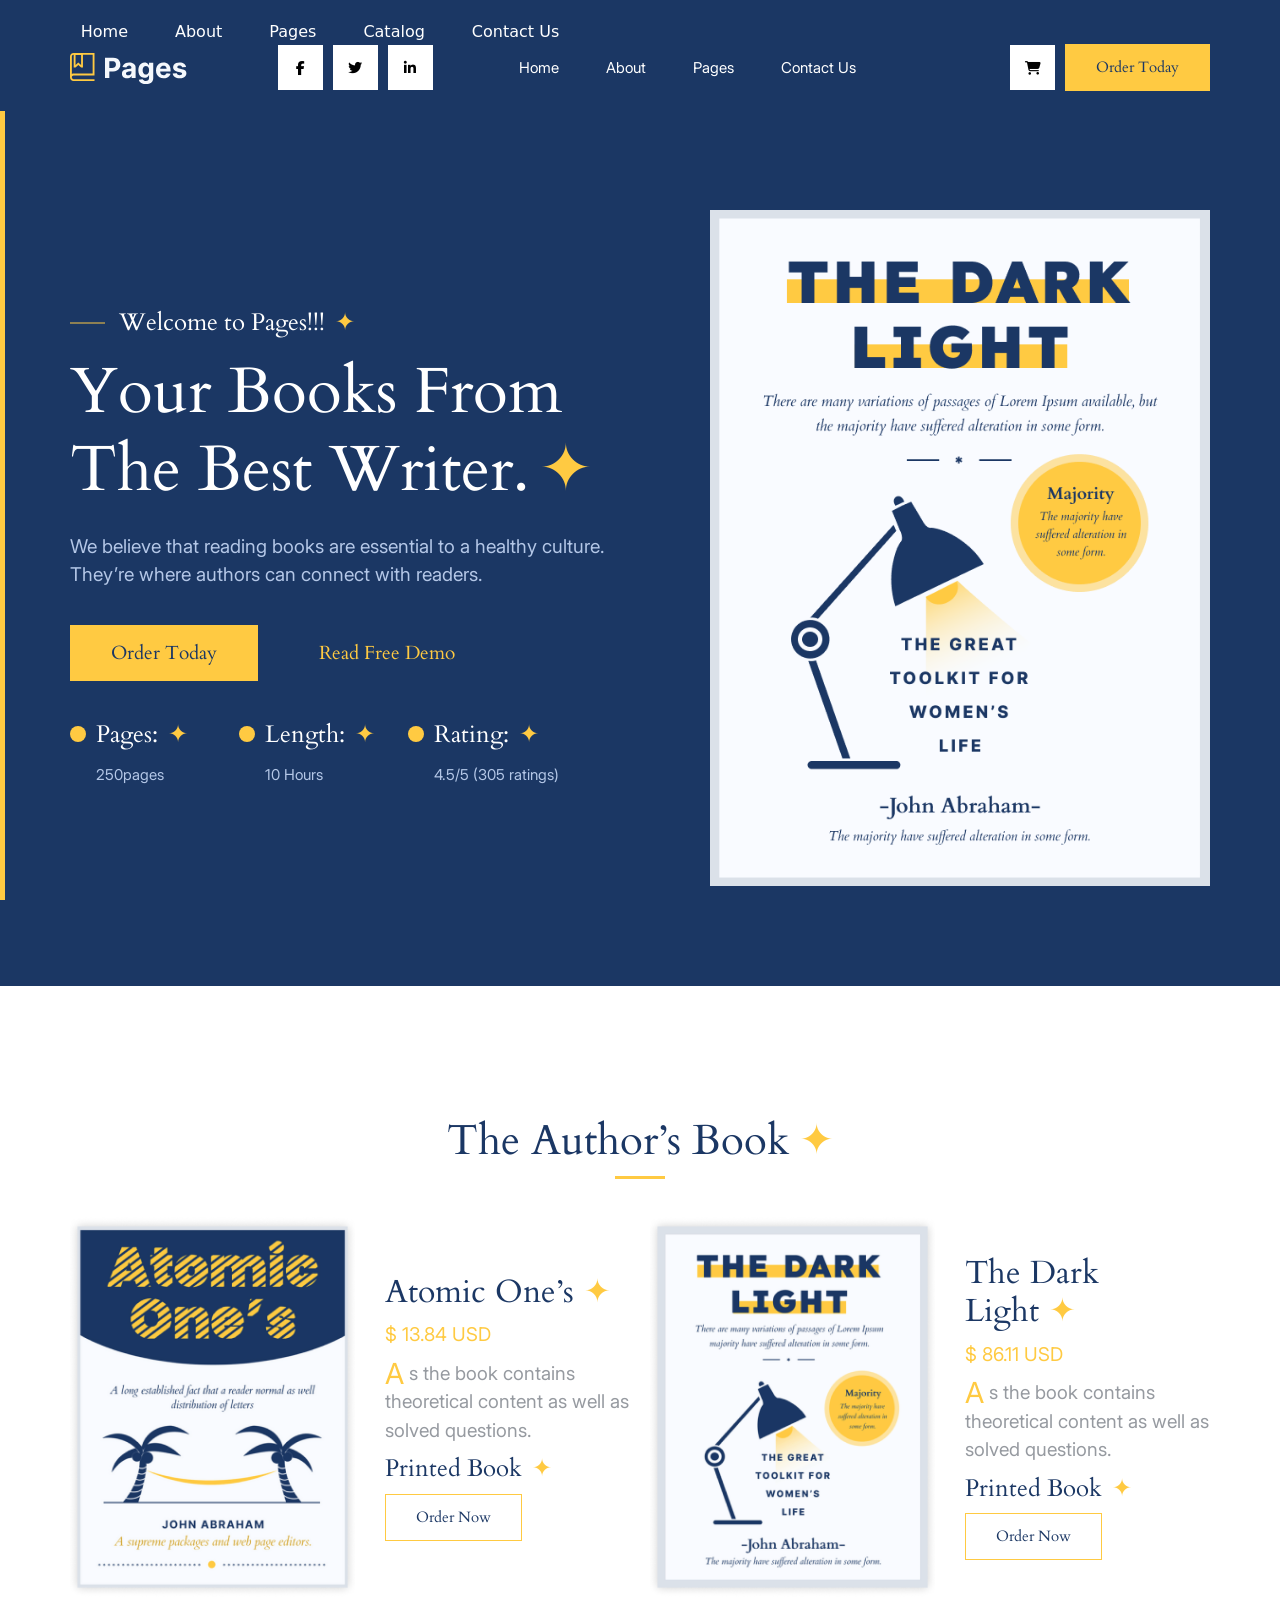
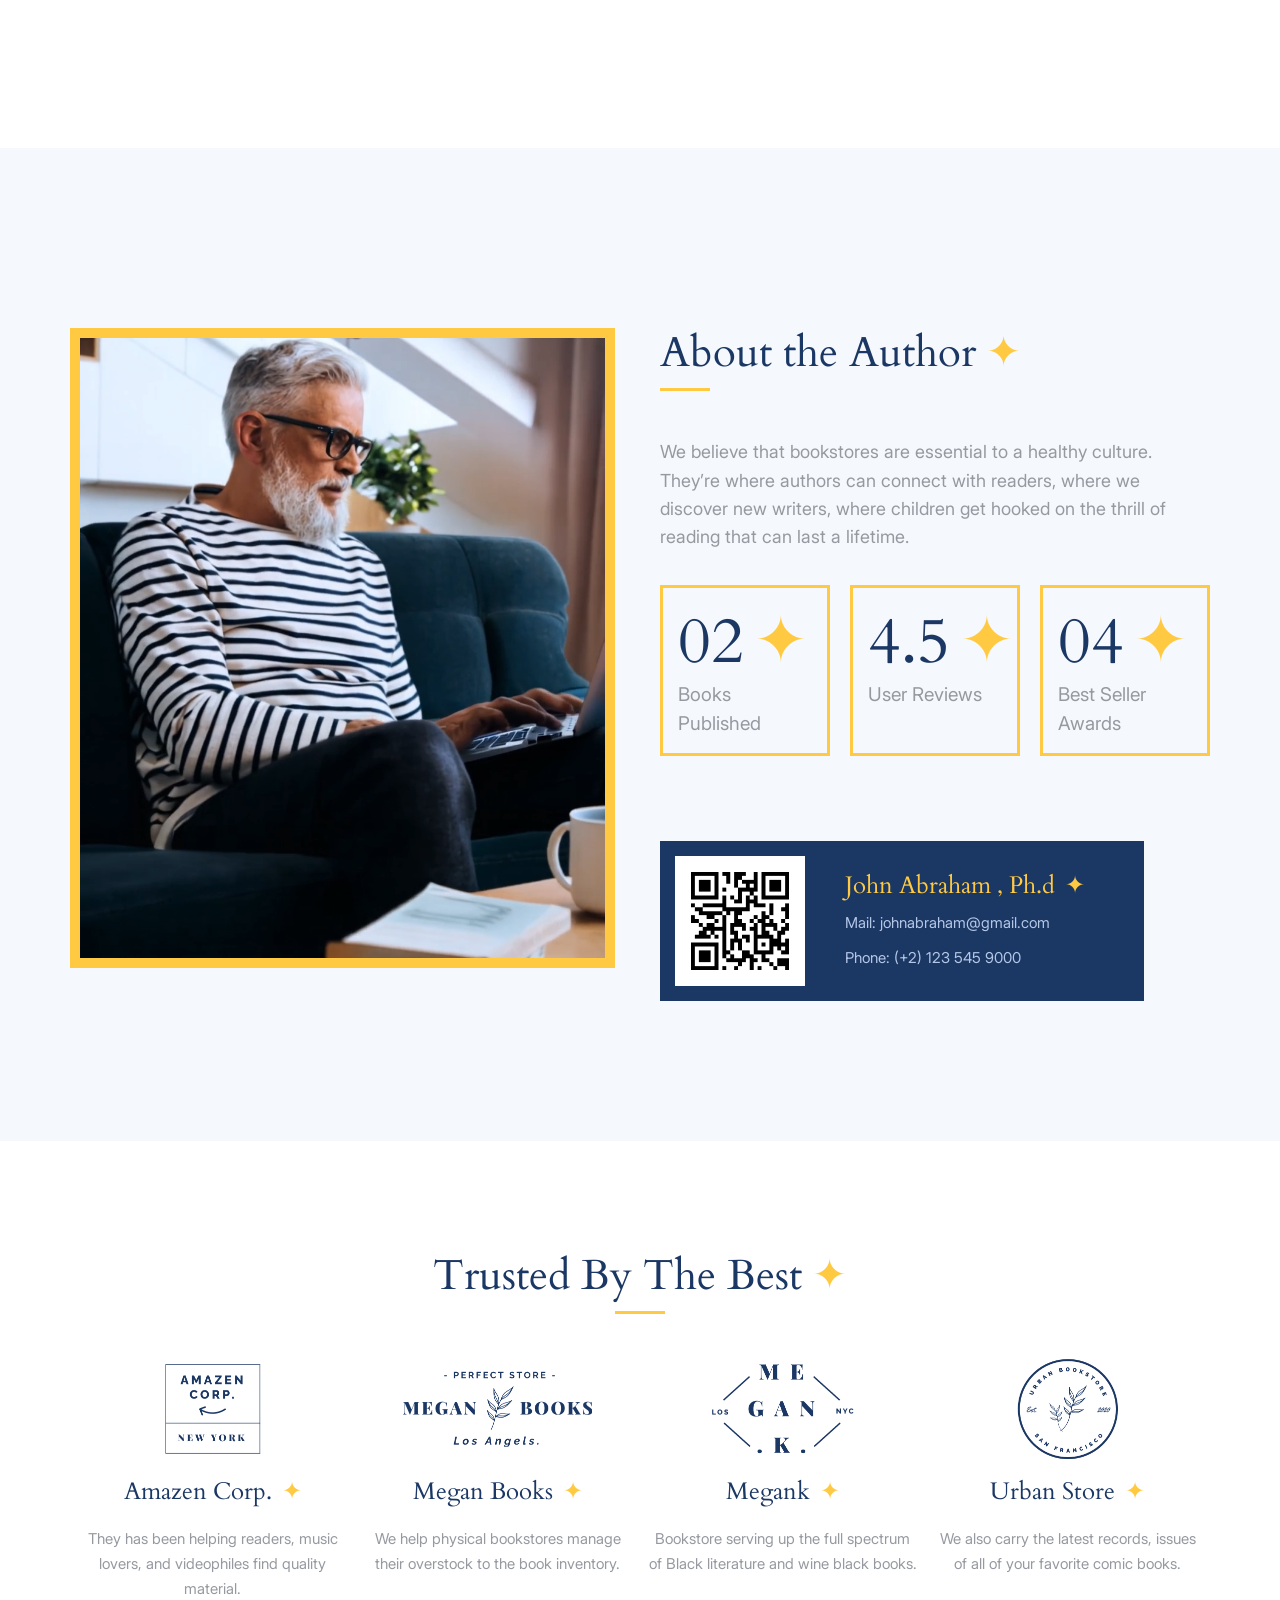
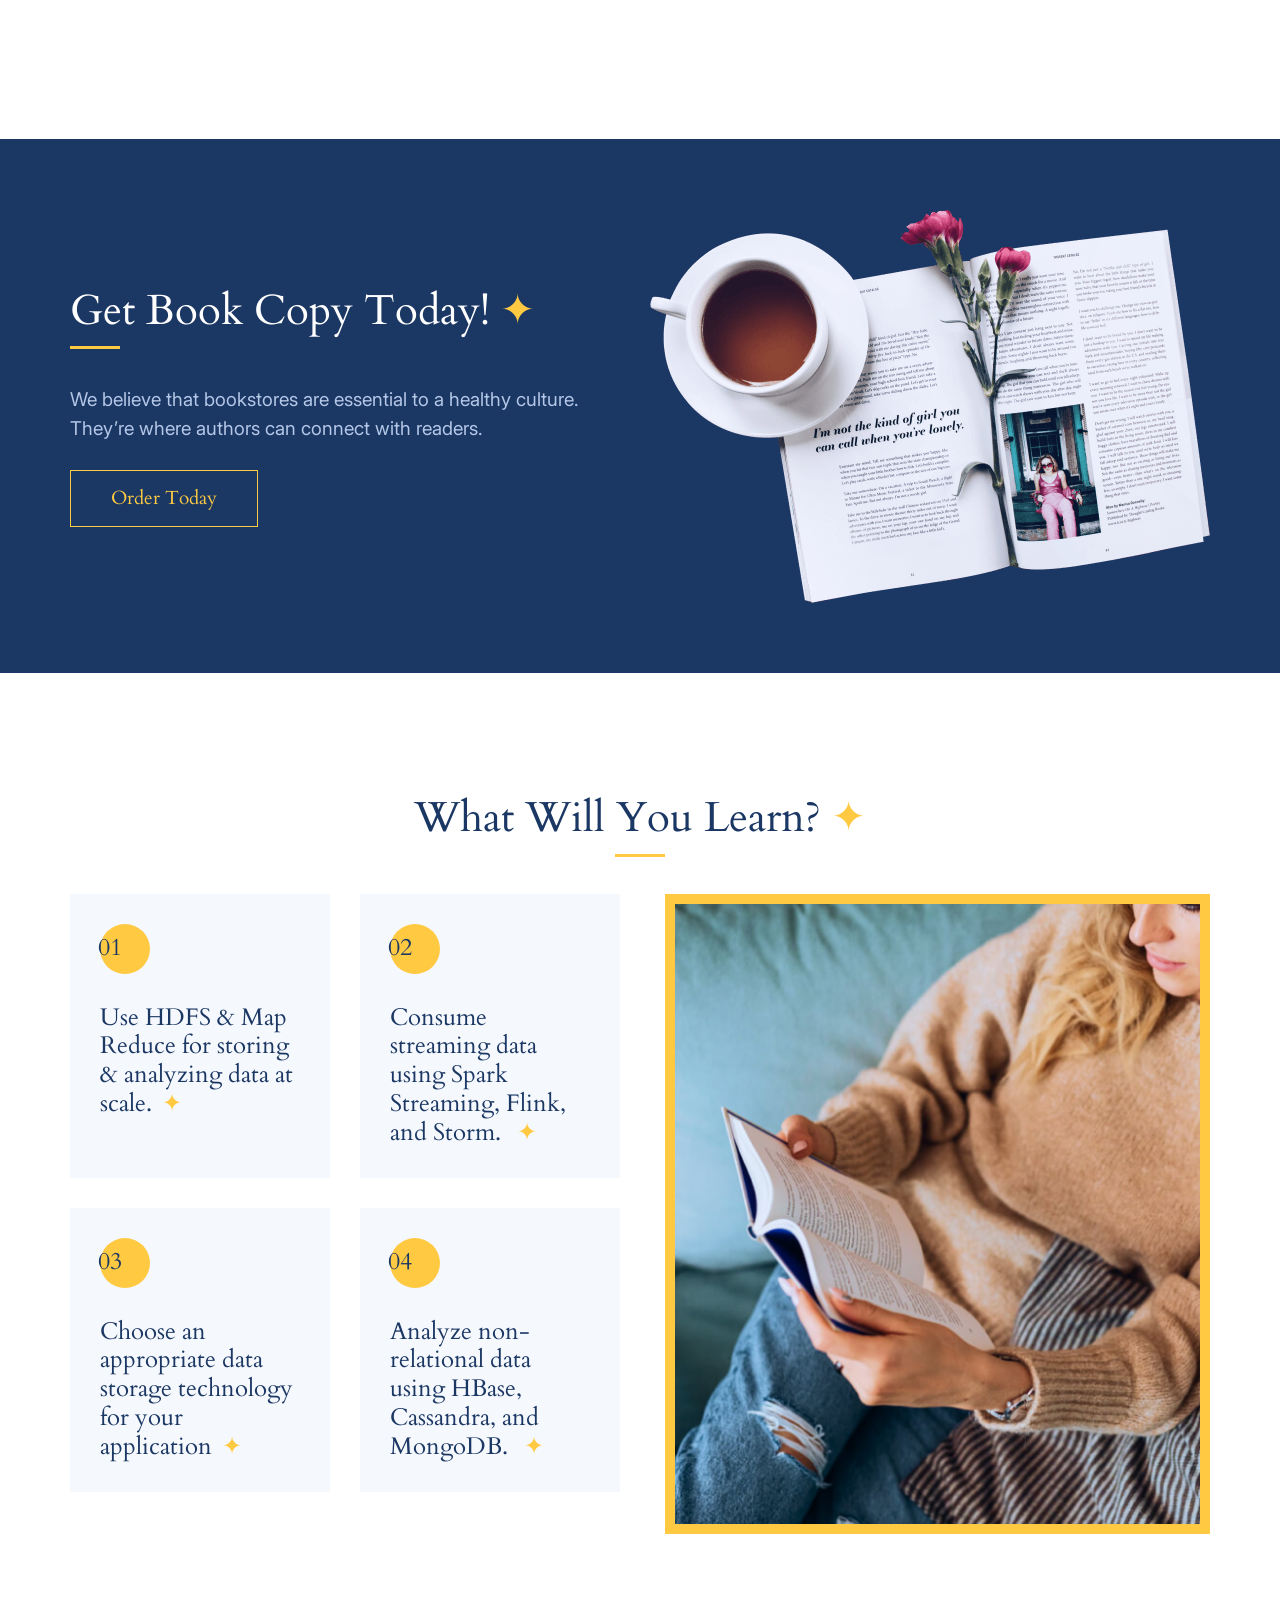
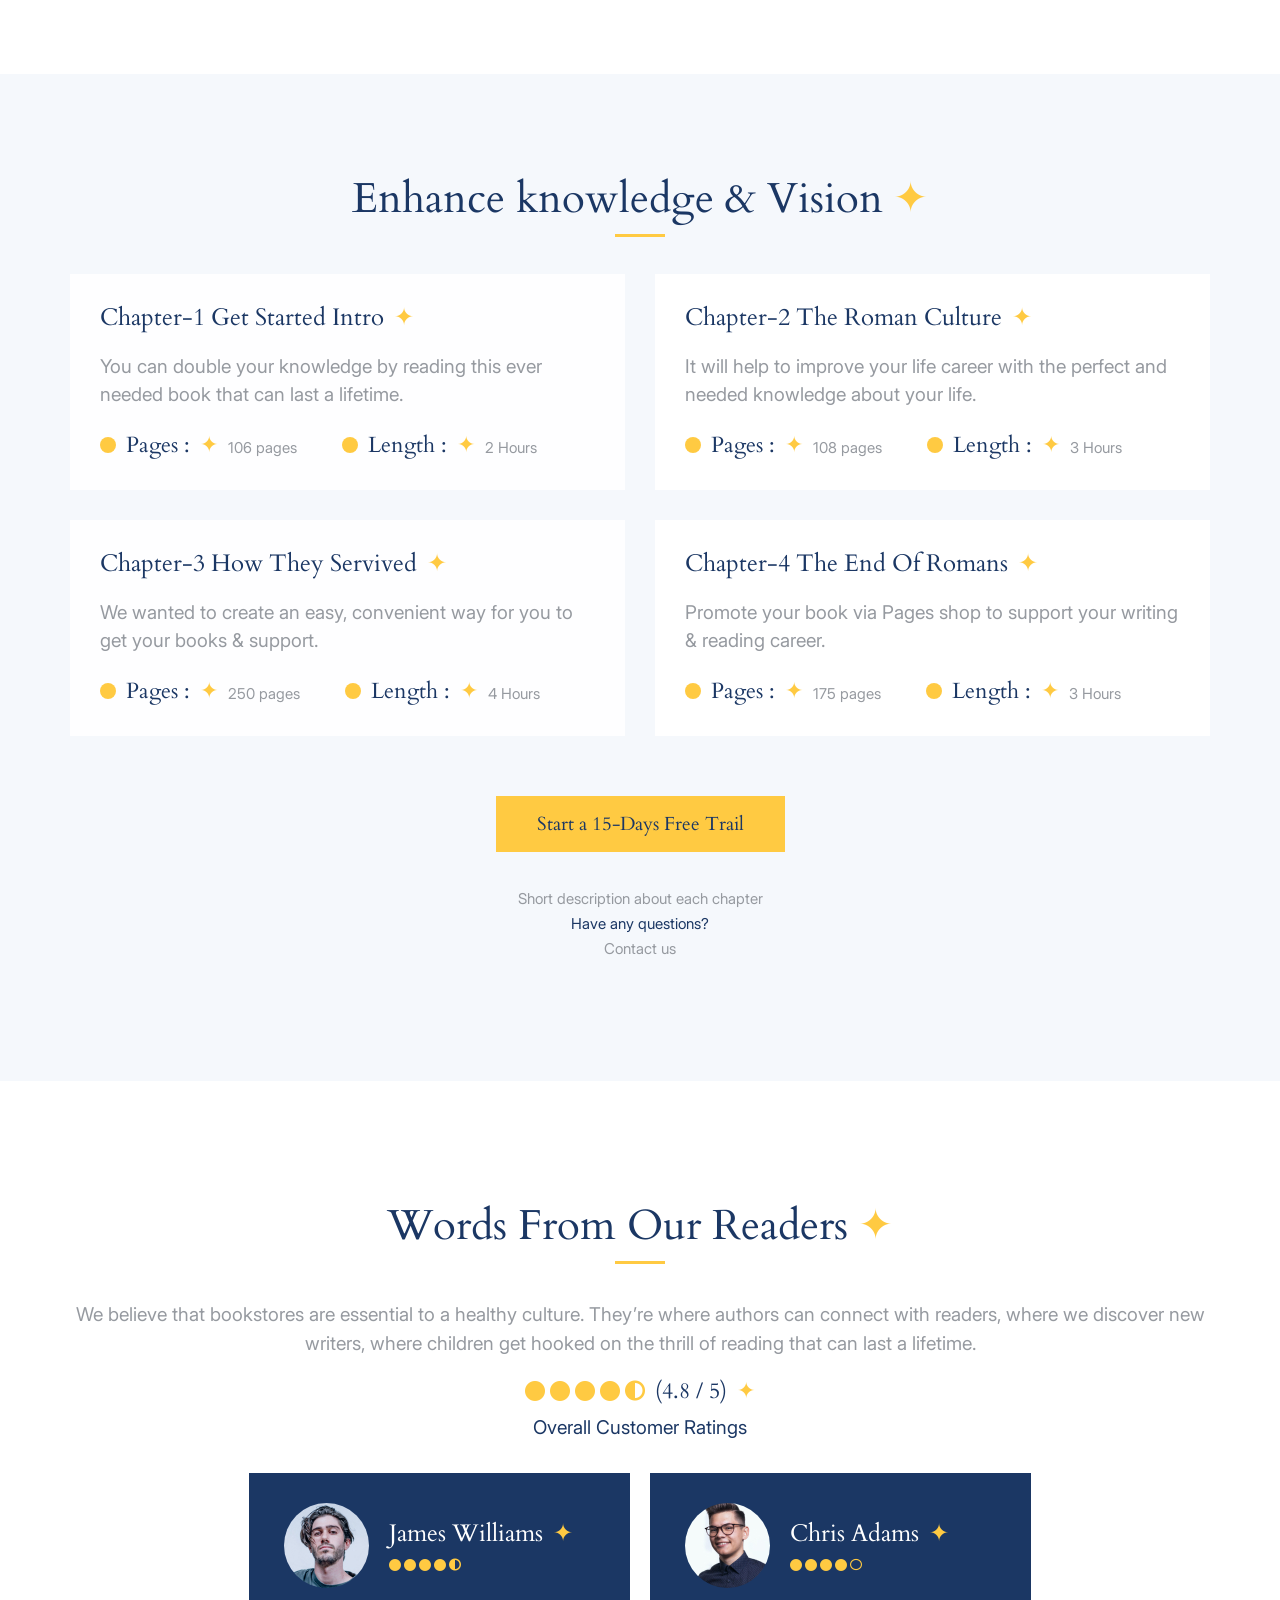
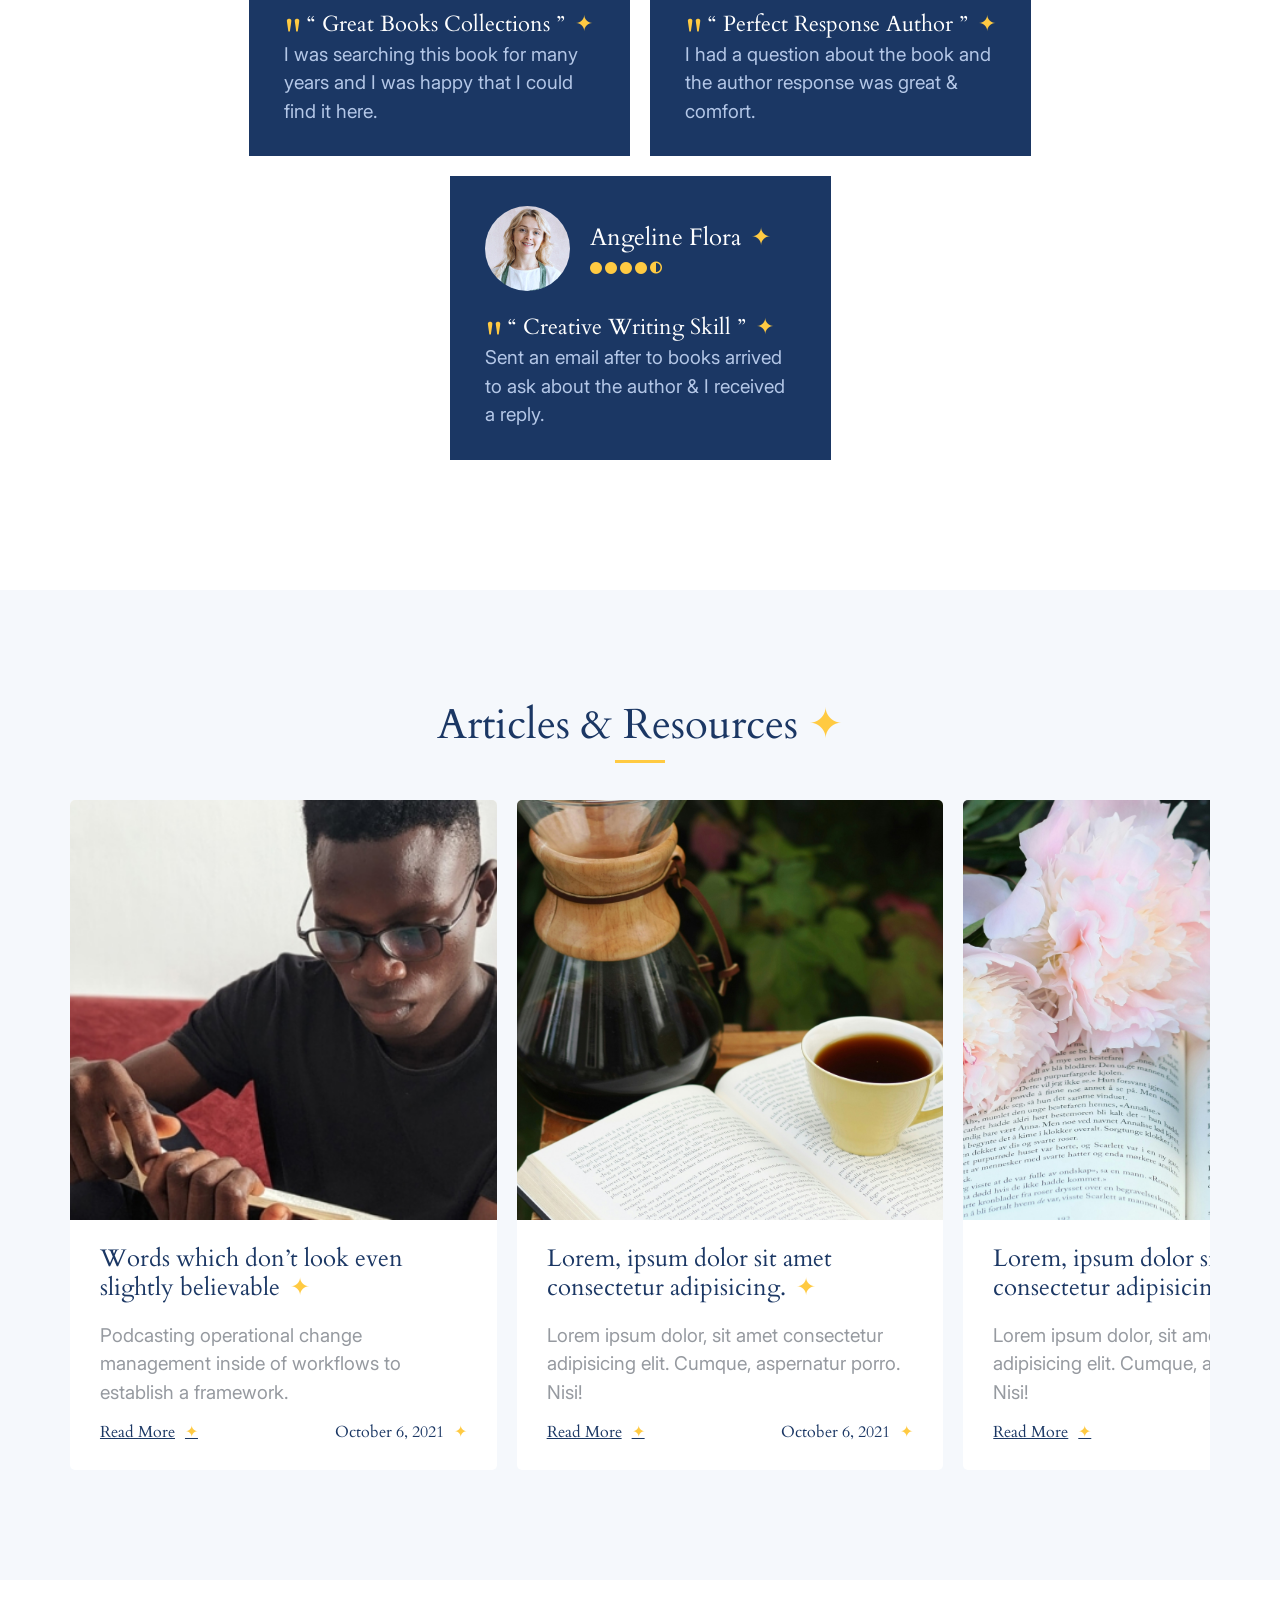
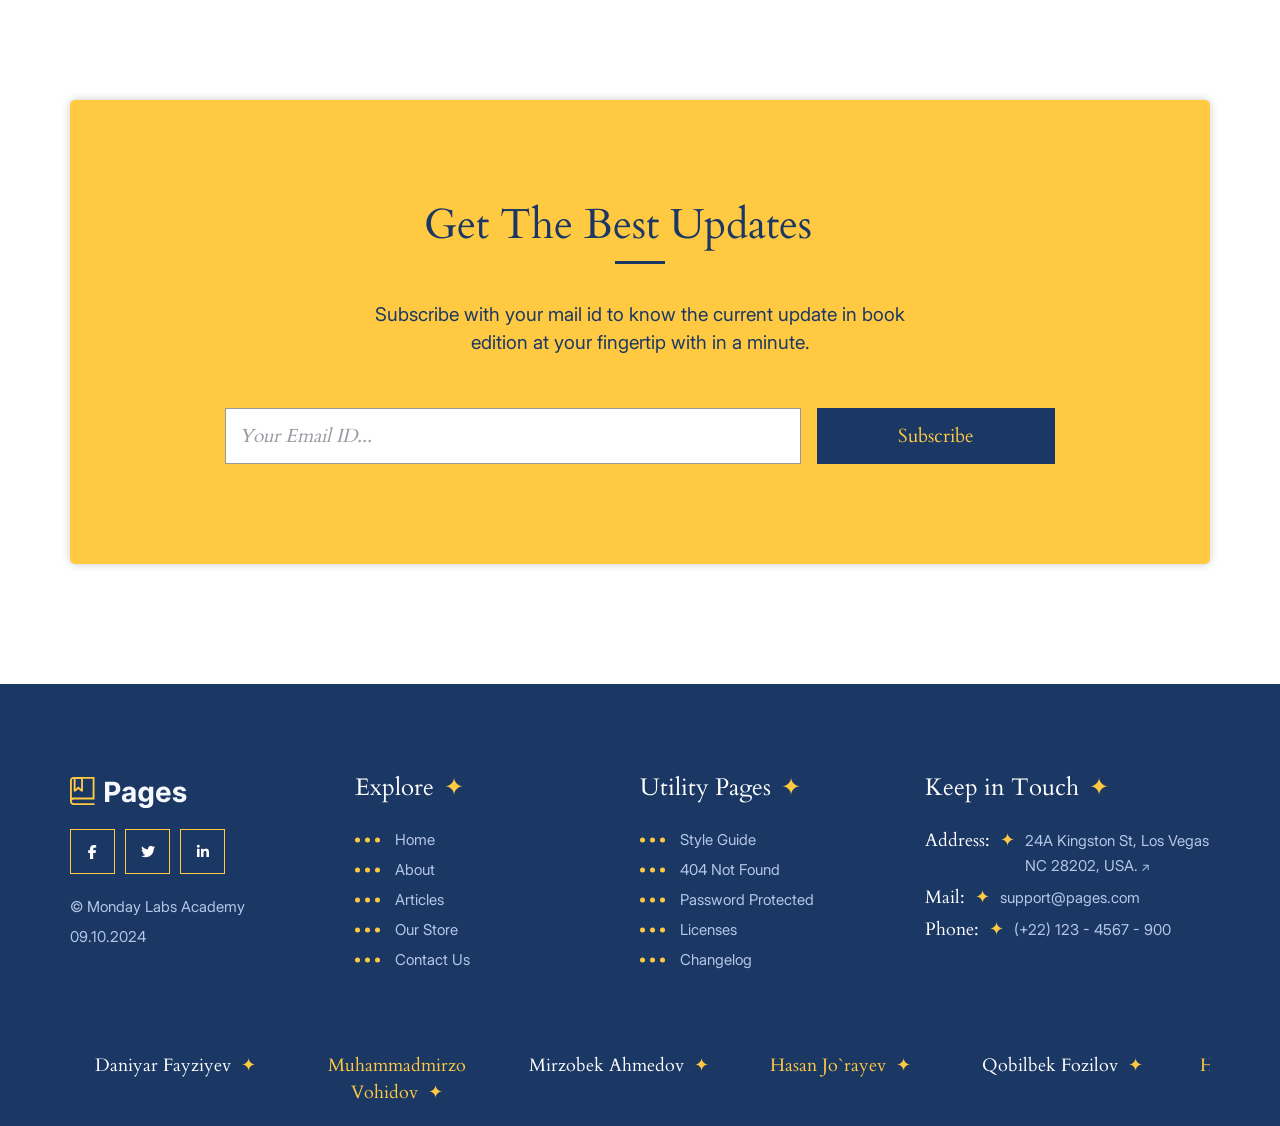
<file: lab6/index.html>
<!DOCTYPE html>
<html lang="en" data-scrapbook-source="https://pages-project-monday.netlify.app/#"
    data-scrapbook-create="20250530184211898">

<head>
    <meta charset="UTF-8">
    <meta name="viewport" content="width=device-width,initial-scale=1">
    <title>Your Books From The Best Writer.</title>
    <link rel="shortcut icon" href="x-icon.svg" type="image/x-icon">
    <link href="bootstrap.min.css" rel="stylesheet">
    <link rel="stylesheet" href="all.min.css" referrerpolicy="no-referrer">
    <link rel="stylesheet" href="swiper-bundle.min.css">
    <link rel="stylesheet" href="style.css">
</head>

<body>
    <header class="header">
        <div class="header_menu col-lg-6 col-md-6 col-sm-2 col-2">
            <ul>
                <li><a href="#">Home</a></li>
                <li><a href="#">About</a></li>
                <li><a href="#">Pages</a></li>
                <li><a href="catalog.html">Catalog</a></li>
                <li><a href="#">Contact Us</a></li>
            </ul>
        </div>
        <div class="container">
            <div class="row header_row">
                <div class="col-6 col-lg-2">
                    <div class="header_logo"><a href="#"><img src="logo.svg" alt="logo"></a></div>
                </div>
                <div class="col-2 d-none d-lg-block">
                    <div class="header_iconBox"><a href="#"><i class="fa-brands fa-facebook-f"></i></a><a href="#"><i
                                class="fa-brands fa-twitter"></i></a><a href="#"><i
                                class="fa-brands fa-linkedin-in"></i></a></div>
                </div>
                <div class="col-5 d-none d-lg-block">
                    <div class="header_menu">
                        <ul>
                            <li><a href="#" class="desc desc-sm">Home</a></li>
                            <li><a href="#" class="desc desc-sm">About</a></li>
                            <li><a href="#" class="desc desc-sm">Pages</a></li>
                            <li><a href="#" class="desc desc-sm">Contact Us</a></li>
                        </ul>
                    </div>
                </div>
                <div class="col-6 col-lg-3">
                    <div class="header_btnBox"><a href="#"><i class="fa-solid fa-cart-shopping"></i></a><a href="#"
                            class="button button-sm d-none d-lg-inline-block">Order Today</a><i
                            class="fa-solid fa-bars d-flex d-lg-none" id="header_bars"></i></div>
                </div>
            </div>
        </div>
        <div class="header_mobile d-flex d-lg-none">
            <ul>
                <li><a href="#" class="desc desc-sm">Home</a></li>
                <li><a href="#" class="desc desc-sm">About</a></li>
                <li><a href="#" class="desc desc-sm">Pages</a></li>
                <li><a href="#" class="desc desc-sm">Contact Us</a></li>
            </ul>
            <div class="header_mobileSocial"><a href="#"><i class="fa-brands fa-facebook-f"></i></a><a href="#"><i
                        class="fa-brands fa-twitter"></i></a><a href="#"><i class="fa-brands fa-linkedin-in"></i></a>
            </div>
            <div class="header_mobileBtn"><a href="#" class="button button-sm">Order Today</a></div><i
                class="fa-solid fa-xmark" id="header_xmark"></i>
        </div>
    </header>
    <section class="home">
        <div class="container">
            <div class="row home_row">
                <div class="col-12 col-lg-6">
                    <div class="home_textBox"><span class="title title-xs title-white">Welcome to Pages!!!</span>
                        <h1 class="title title-lg title-white">Your Books From The Best Writer.</h1>
                        <p class="desc desc-light">We believe that reading books are essential to a healthy culture.
                            They’re where authors can connect with readers.</p>
                        <div class="home_btnBox"><a href="#" class="button button-lg">Order Today</a><a href="#"
                                class="button button-lg button-blue">Read Free Demo</a></div>
                        <div class="home_info">
                            <div>
                                <h4 class="title title-xs title-white">Pages:</h4>
                                <p class="desc desc-sm desc-light">250pages</p>
                            </div>
                            <div>
                                <h4 class="title title-xs title-white">Length:</h4>
                                <p class="desc desc-sm desc-light">10 Hours</p>
                            </div>
                            <div>
                                <h4 class="title title-xs title-white">Rating:</h4>
                                <p class="desc desc-sm desc-light">4.5/5 (305 ratings)</p>
                            </div>
                        </div>
                    </div>
                </div>
                <div class="col-12 col-lg-6">
                    <div class="home_imgBox"><img src="home_img.png" alt="The Dark Light"></div>
                </div>
            </div>
        </div>
    </section>
    <section class="book">
        <div class="container">
            <div class="row">
                <div class="col-12">
                    <div class="book_title">
                        <h2 class="title">The Author’s Book</h2>
                    </div>
                </div>
            </div>
            <div class="row">
                <div class="col-12 col-md-6">
                    <div class="book_card" id="book_card1">
                        <div class="book_imgBox"><img src="book_img1.png" alt="book"></div>
                        <div class="book_textBox">
                            <h4 class="title title-sm">Atomic One’s</h4><span class="desc desc-yellow">$ 13.84
                                USD</span>
                            <p class="desc">As the book contains theoretical content as well as solved questions.</p>
                            <h5 class="title title-xs">Printed Book</h5><a href="#"
                                class="button button-sm button-white">Order Now</a>
                        </div>
                    </div>
                </div>
                <div class="col-12 col-md-6">
                    <div class="book_card" id="book_card2">
                        <div class="book_imgBox"><img src="book_img2.png" alt="book"></div>
                        <div class="book_textBox">
                            <h4 class="title title-sm">The Dark Light</h4><span class="desc desc-yellow">$ 86.11
                                USD</span>
                            <p class="desc">As the book contains theoretical content as well as solved questions.</p>
                            <h5 class="title title-xs">Printed Book</h5><a href="#"
                                class="button button-sm button-white">Order Now</a>
                        </div>
                    </div>
                </div>
            </div>
        </div>
    </section>
    <section class="author">
        <div class="container">
            <div class="row">
                <div class="order-2 order-xl-1 col-12 col-xl-6">
                    <div class="author_videoBox"><img src="videoframe_5041.png" alt="">
                    </div>
                </div>
                <div class="order-1 order-xl-2 col-12 col-xl-6">
                    <div class="author_textBox">
                        <h2 class="title">About the Author</h2>
                        <p class="desc">We believe that bookstores are essential to a healthy culture. They’re where
                            authors can connect with readers, where we discover new writers, where children get hooked
                            on the thrill of reading that can last a lifetime.</p>
                        <div class="author_infoBox">
                            <div>
                                <h1 class="title title-lg">02</h1>
                                <p class="desc">Books Published</p>
                            </div>
                            <div>
                                <h1 class="title title-lg">4.5</h1>
                                <p class="desc">User Reviews</p>
                            </div>
                            <div>
                                <h1 class="title title-lg">04</h1>
                                <p class="desc">Best Seller Awards</p>
                            </div>
                        </div>
                        <div class="author_address">
                            <div><img src="author_qr.svg" alt="qr code"></div>
                            <div>
                                <h6 class="title title-xs title-yellow">John Abraham , Ph.d</h6><a
                                    class="desc desc-sm desc-light" href="mailto:johnabraham@gmail.com">Mail:
                                    johnabraham@gmail.com</a><a class="desc desc-sm desc-light"
                                    href="tel:998939789879">Phone: (+2) 123 545 9000</a>
                            </div>
                        </div>
                    </div>
                </div>
            </div>
        </div>
    </section>
    <section class="ach">
        <div class="container">
            <div class="row">
                <div class="col-12">
                    <div class="ach_title">
                        <h2 class="title">Trusted By The Best</h2>
                    </div>
                </div>
            </div>
            <div class="row">
                <div class="col-12 col-sm-6 col-lg-3">
                    <div class="ach_card"><img src="ach_img1.svg" alt="icon">
                        <h5 class="title title-xs">Amazen Corp.</h5>
                        <p class="desc desc-sm">They has been helping readers, music lovers, and videophiles find
                            quality material.</p>
                    </div>
                </div>
                <div class="col-12 col-sm-6 col-lg-3">
                    <div class="ach_card"><img src="ach_img2.svg" alt="icon">
                        <h5 class="title title-xs">Megan Books</h5>
                        <p class="desc desc-sm">We help physical bookstores manage their overstock to the book
                            inventory.</p>
                    </div>
                </div>
                <div class="col-12 col-sm-6 col-lg-3">
                    <div class="ach_card"><img src="ach_img3.svg" alt="icon">
                        <h5 class="title title-xs">Megank</h5>
                        <p class="desc desc-sm">Bookstore serving up the full spectrum of Black literature and wine
                            black books.</p>
                    </div>
                </div>
                <div class="col-12 col-sm-6 col-lg-3">
                    <div class="ach_card"><img src="ach_img4.svg" alt="icon">
                        <h5 class="title title-xs">Urban Store</h5>
                        <p class="desc desc-sm">We also carry the latest records, issues of all of your favorite comic
                            books.</p>
                    </div>
                </div>
            </div>
        </div>
    </section>
    <section class="order">
        <div class="container">
            <div class="row order_row">
                <div class="col-12 col-lg-6">
                    <div class="order_textBox">
                        <h2 class="title title-white">Get Book Copy Today!</h2>
                        <p class="desc desc-light">We believe that bookstores are essential to a healthy culture.
                            They’re where authors can connect with readers.</p><a href="#" class="button">Order
                            Today</a>
                    </div>
                </div>
                <div class="col-12 col-lg-6">
                    <div class="order_imgBox"><img src="order_img.png" alt="book"></div>
                </div>
            </div>
        </div>
    </section>
    <section class="learn">
        <div class="container">
            <div class="row">
                <div class="col-12">
                    <div class="learn_title">
                        <h2 class="title">What Will You Learn?</h2>
                    </div>
                </div>
            </div>
            <div class="row">
                <div class="col-12 col-xl-6">
                    <div class="learn_cardBox">
                        <div class="learn_card"><span class="title title-xs">01</span>
                            <h6 class="title title-xs">Use HDFS &amp; Map Reduce for storing &amp; analyzing data at
                                scale.</h6>
                        </div>
                        <div class="learn_card"><span class="title title-xs">02</span>
                            <h6 class="title title-xs">Consume streaming data using Spark Streaming, Flink, and Storm.
                            </h6>
                        </div>
                        <div class="learn_card"><span class="title title-xs">03</span>
                            <h6 class="title title-xs">Choose an appropriate data storage technology for your
                                application</h6>
                        </div>
                        <div class="learn_card"><span class="title title-xs">04</span>
                            <h6 class="title title-xs">Analyze non-relational data using HBase, Cassandra, and MongoDB.
                            </h6>
                        </div>
                    </div>
                </div>
                <div class="col-12 col-xl-6">
                    <div class="learn_imgBox"><img src="learn_img.png" alt="person"></div>
                </div>
            </div>
        </div>
    </section>
    <section class="chapter">
        <div class="container">
            <div class="row">
                <div class="col-12">
                    <div class="chapter_title">
                        <h2 class="title">Enhance knowledge &amp; Vision</h2>
                    </div>
                </div>
            </div>
            <div class="row">
                <div class="col-12">
                    <div class="chapter_cardBox">
                        <div class="chapter_card">
                            <h5 class="title title-xs">Chapter-1 Get Started Intro</h5>
                            <p class="desc">You can double your knowledge by reading this ever needed book that can last
                                a lifetime.</p>
                            <div class="chapter_cardBottom">
                                <div>
                                    <p class="title">Pages :</p><span class="desc desc-sm">106 pages</span>
                                </div>
                                <div>
                                    <p class="title">Length :</p><span class="desc desc-sm">2 Hours</span>
                                </div>
                            </div>
                        </div>
                        <div class="chapter_card">
                            <h5 class="title title-xs">Chapter-2 The Roman Culture</h5>
                            <p class="desc">It will help to improve your life career with the perfect and needed
                                knowledge about your life.</p>
                            <div class="chapter_cardBottom">
                                <div>
                                    <p class="title">Pages :</p><span class="desc desc-sm">108 pages</span>
                                </div>
                                <div>
                                    <p class="title">Length :</p><span class="desc desc-sm">3 Hours</span>
                                </div>
                            </div>
                        </div>
                        <div class="chapter_card">
                            <h5 class="title title-xs">Chapter-3 How They Servived</h5>
                            <p class="desc">We wanted to create an easy, convenient way for you to get your books &amp;
                                support.</p>
                            <div class="chapter_cardBottom">
                                <div>
                                    <p class="title">Pages :</p><span class="desc desc-sm">250 pages</span>
                                </div>
                                <div>
                                    <p class="title">Length :</p><span class="desc desc-sm">4 Hours</span>
                                </div>
                            </div>
                        </div>
                        <div class="chapter_card">
                            <h5 class="title title-xs">Chapter-4 The End Of Romans</h5>
                            <p class="desc">Promote your book via Pages shop to support your writing &amp; reading
                                career.</p>
                            <div class="chapter_cardBottom">
                                <div>
                                    <p class="title">Pages :</p><span class="desc desc-sm">175 pages</span>
                                </div>
                                <div>
                                    <p class="title">Length :</p><span class="desc desc-sm">3 Hours</span>
                                </div>
                            </div>
                        </div>
                    </div>
                </div>
            </div>
            <div class="row">
                <div class="col-12">
                    <div class="chapter_btnBox"><a href="#" class="button">Start a 15-Days Free Trail</a>
                        <ul>
                            <li><a href="#" class="desc desc-sm">Short description about each chapter</a></li>
                            <li><a href="#" class="desc desc-sm desc-blue">Have any questions?</a></li>
                            <li><a href="#" class="desc desc-sm">Contact us</a></li>
                        </ul>
                    </div>
                </div>
            </div>
        </div>
    </section>
    <section class="review">
        <div class="container">
            <div class="row">
                <div class="col-12 col-xxl-4">
                    <div class="review_textBox">
                        <div class="review_title">
                            <h2 class="title">Words From Our Readers</h2>
                        </div>
                        <p class="desc">We believe that bookstores are essential to a healthy culture. They’re where
                            authors can connect with readers, where we discover new writers, where children get hooked
                            on the thrill of reading that can last a lifetime.</p>
                        <div class="review_bottom">
                            <div class="review_total">
                                <div><i class="fa-solid fa-circle"></i><i class="fa-solid fa-circle"></i><i
                                        class="fa-solid fa-circle"></i><i class="fa-solid fa-circle"></i><i
                                        class="fa-solid fa-circle-half-stroke"></i></div><span class="title">(4.8 /
                                    5)</span>
                            </div>
                            <p class="desc desc-blue">Overall Customer Ratings</p>
                        </div>
                    </div>
                </div>
                <div class="col-12 col-xxl-8">
                    <div class="review_cardBox">
                        <div class="review_card">
                            <div class="review_cardTitle">
                                <div class="review_cardImg"><img src="review_img1.jfif.jpg" alt="person"></div>
                                <div class="review_cardName">
                                    <h5 class="title title-xs title-white">James Williams</h5>
                                    <div class="review_starBox"><i class="fa-solid fa-circle"></i><i
                                            class="fa-solid fa-circle"></i><i class="fa-solid fa-circle"></i><i
                                            class="fa-solid fa-circle"></i><i
                                            class="fa-solid fa-circle-half-stroke"></i></div>
                                </div>
                            </div>
                            <h6 class="title title-white">“ Great Books Collections ”</h6>
                            <p class="desc desc-light">I was searching this book for many years and I was happy that I
                                could find it here.</p>
                        </div>
                        <div class="review_card">
                            <div class="review_cardTitle">
                                <div class="review_cardImg"><img src="review_img2.jfif.jpg" alt="person"></div>
                                <div class="review_cardName">
                                    <h5 class="title title-xs title-white">Chris Adams</h5>
                                    <div class="review_starBox"><i class="fa-solid fa-circle"></i><i
                                            class="fa-solid fa-circle"></i><i class="fa-solid fa-circle"></i><i
                                            class="fa-solid fa-circle"></i><i class="fa-regular fa-circle"></i></div>
                                </div>
                            </div>
                            <h6 class="title title-white">“ Perfect Response Author ”</h6>
                            <p class="desc desc-light">I had a question about the book and the author response was great
                                &amp; comfort.</p>
                        </div>
                        <div class="review_card">
                            <div class="review_cardTitle">
                                <div class="review_cardImg"><img src="review_img3.jfif.jpg" alt="person"></div>
                                <div class="review_cardName">
                                    <h5 class="title title-xs title-white">Angeline Flora</h5>
                                    <div class="review_starBox"><i class="fa-solid fa-circle"></i><i
                                            class="fa-solid fa-circle"></i><i class="fa-solid fa-circle"></i><i
                                            class="fa-solid fa-circle"></i><i
                                            class="fa-solid fa-circle-half-stroke"></i></div>
                                </div>
                            </div>
                            <h6 class="title title-white">“ Creative Writing Skill ”</h6>
                            <p class="desc desc-light">Sent an email after to books arrived to ask about the author
                                &amp; I received a reply.</p>
                        </div>
                    </div>
                </div>
            </div>
        </div>
    </section>
    <section class="article">
        <div class="container">
            <div class="row">
                <div class="col-12">
                    <div class="article_title">
                        <h2 class="title">Articles &amp; Resources</h2>
                    </div>
                </div>
            </div>
            <div class="row">
                <div class="col-12">
                    <div class="swiper article_swiper swiper-initialized swiper-horizontal swiper-backface-hidden">
                        <div class="swiper-wrapper" id="swiper-wrapper-410104b910abbead8a2" aria-live="off"
                            style="transition-duration: 0ms; transform: translate3d(-1340px, 0px, 0px); transition-delay: 0ms;">
                            <div class="swiper-slide article_slide" role="group" aria-label="6 / 6"
                                style="width: 426.667px; margin-right: 20px;" data-swiper-slide-index="5">
                                <div class="article_slideImg"><img src="article_img6.jpg" alt="image"></div>
                                <div class="article_slideText">
                                    <h5 class="title title-xs">Lorem, ipsum dolor sit amet consectetur adipisicing.</h5>
                                    <p class="desc">Lorem ipsum dolor, sit amet consectetur adipisicing elit. Cumque,
                                        aspernatur porro. Nisi!</p>
                                    <div><a href="#" class="title">Read More</a><span class="title">October 6,
                                            2021</span></div>
                                </div>
                            </div>
                            <div class="swiper-slide article_slide" role="group" aria-label="1 / 6"
                                style="width: 426.667px; margin-right: 20px;" data-swiper-slide-index="0">
                                <div class="article_slideImg"><img src="article_img1.jpg" alt="image"></div>
                                <div class="article_slideText">
                                    <h5 class="title title-xs">Significant reading has more info number</h5>
                                    <p class="desc">Override the digital divide with additional clickthroughs from
                                        DevOps for real-time schemas.</p>
                                    <div><a href="#" class="title">Read More</a><span class="title">October 6,
                                            2021</span></div>
                                </div>
                            </div>
                            <div class="swiper-slide article_slide swiper-slide-prev" role="group" aria-label="2 / 6"
                                style="width: 426.667px; margin-right: 20px;" data-swiper-slide-index="1">
                                <div class="article_slideImg"><img src="article_img2.jpg" alt="image"></div>
                                <div class="article_slideText">
                                    <h5 class="title title-xs">Many variations of pass majority have suffered</h5>
                                    <p class="desc">Capitalize on low-hanging fruit to identify a ballpark value-added
                                        activity to beta test pest.</p>
                                    <div><a href="#" class="title">Read More</a><span class="title">October 6,
                                            2021</span></div>
                                </div>
                            </div>
                            <div class="swiper-slide article_slide swiper-slide-active" role="group" aria-label="3 / 6"
                                style="width: 426.667px; margin-right: 20px;" data-swiper-slide-index="2">
                                <div class="article_slideImg"><img src="article_img3.jpg" alt="image"></div>
                                <div class="article_slideText">
                                    <h5 class="title title-xs">Words which don’t look even slightly believable</h5>
                                    <p class="desc">Podcasting operational change management inside of workflows to
                                        establish a framework.</p>
                                    <div><a href="#" class="title">Read More</a><span class="title">October 6,
                                            2021</span></div>
                                </div>
                            </div>
                            <div class="swiper-slide article_slide swiper-slide-next" role="group" aria-label="4 / 6"
                                style="width: 426.667px; margin-right: 20px;" data-swiper-slide-index="3">
                                <div class="article_slideImg"><img src="article_img4.jpg" alt="image"></div>
                                <div class="article_slideText">
                                    <h5 class="title title-xs">Lorem, ipsum dolor sit amet consectetur adipisicing.</h5>
                                    <p class="desc">Lorem ipsum dolor, sit amet consectetur adipisicing elit. Cumque,
                                        aspernatur porro. Nisi!</p>
                                    <div><a href="#" class="title">Read More</a><span class="title">October 6,
                                            2021</span></div>
                                </div>
                            </div>
                            <div class="swiper-slide article_slide" role="group" aria-label="5 / 6"
                                style="width: 426.667px; margin-right: 20px;" data-swiper-slide-index="4">
                                <div class="article_slideImg"><img src="article_img5.jpg" alt="image"></div>
                                <div class="article_slideText">
                                    <h5 class="title title-xs">Lorem, ipsum dolor sit amet consectetur adipisicing.</h5>
                                    <p class="desc">Lorem ipsum dolor, sit amet consectetur adipisicing elit. Cumque,
                                        aspernatur porro. Nisi!</p>
                                    <div><a href="#" class="title">Read More</a><span class="title">October 6,
                                            2021</span></div>
                                </div>
                            </div>
                        </div><span class="swiper-notification" aria-live="assertive" aria-atomic="true"></span>
                    </div>
                </div>
            </div>
        </div>
    </section>
    <section class="email">
        <div class="container email_container">
            <div class="row">
                <div class="col-12">
                    <div class="email_contentBox">
                        <div class="email_textBox">
                            <h2 class="title">Get The Best Updates</h2>
                            <p class="desc desc-blue">Subscribe with your mail id to know the current update in book
                                edition at your fingertip with in a minute.</p>
                        </div>
                        <div class="email_formBox">
                            <form action=""><input type="email" placeholder="Your Email ID..." value=""><button
                                    type="submit" class="button button-blue">Subscribe</button></form>
                        </div>
                    </div>
                </div>
            </div>
        </div>
    </section>
    <footer class="footer">
        <div class="container">
            <div class="row">
                <div class="order-1 order-sm-1 order-lg-1 col-12 col-sm-6 col-lg-3">
                    <div class="footer_logo"><a href="#"><img src="logo.svg" alt="logo"></a>
                        <div class="footer_iconBox"><a href="#"><i class="fa-brands fa-facebook-f"></i></a><a
                                href="#"><i class="fa-brands fa-twitter"></i></a><a href="#"><i
                                    class="fa-brands fa-linkedin-in"></i></a></div>
                        <h6 class="desc desc-sm desc-light">© Monday Labs Academy</h6>
                        <h6 class="desc desc-sm desc-light">09.10.2024</h6>
                    </div>
                </div>
                <div class="order-2 order-sm-3 order-lg-2 col-12 col-sm-6 col-lg-3">
                    <div class="footer_menu">
                        <h5 class="title title-xs title-white">Explore</h5>
                        <ul>
                            <li><a href="#" class="desc desc-sm desc-light">Home</a></li>
                            <li><a href="#" class="desc desc-sm desc-light">About</a></li>
                            <li><a href="#" class="desc desc-sm desc-light">Articles</a></li>
                            <li><a href="#" class="desc desc-sm desc-light">Our Store</a></li>
                            <li><a href="#" class="desc desc-sm desc-light">Contact Us</a></li>
                        </ul>
                    </div>
                </div>
                <div class="order-3 order-sm-4 order-lg-3 col-12 col-sm-6 col-lg-3">
                    <div class="footer_menu">
                        <h5 class="title title-xs title-white">Utility Pages</h5>
                        <ul>
                            <li><a href="#" class="desc desc-sm desc-light">Style Guide</a></li>
                            <li><a href="#" class="desc desc-sm desc-light">404 Not Found</a></li>
                            <li><a href="#" class="desc desc-sm desc-light">Password Protected</a></li>
                            <li><a href="#" class="desc desc-sm desc-light">Licenses</a></li>
                            <li><a href="#" class="desc desc-sm desc-light">Changelog</a></li>
                        </ul>
                    </div>
                </div>
                <div class="order-4 order-sm-2 order-lg-4 col-12 col-sm-6 col-lg-3">
                    <div class="footer_addressBox">
                        <h5 class="title title-xs title-white">Keep in Touch</h5>
                        <div class="footer_address">
                            <div>
                                <h6 class="title title-white">Address:</h6><a
                                    href="https://maps.app.goo.gl/Xv9HQu4p4752rfHw5" class="desc desc-sm desc-light">24A
                                    Kingston St, Los Vegas NC 28202, USA.</a>
                            </div>
                            <div>
                                <h6 class="title title-white">Mail:</h6><a href="mailto:support@pages.com"
                                    class="desc desc-sm desc-light">support@pages.com</a>
                            </div>
                            <div>
                                <h6 class="title title-white">Phone:</h6><a href="tel:(+22) 123 - 4567 - 900"
                                    class="desc desc-sm desc-light">(+22) 123 - 4567 - 900</a>
                            </div>
                        </div>
                    </div>
                </div>
            </div>
        </div>
    </footer>
    <section class="creditors">
        <div class="container">
            <div class="row">
                <div class="col-12">
                    <div class="swiper creditors_swiper swiper-initialized swiper-horizontal">
                        <div class="swiper-wrapper" id="swiper-wrapper-6b091c911484fd51" aria-live="off"
                            style="transition-duration: 300ms; transform: translate3d(-1330px, 0px, 0px);">
                            <div class="swiper-slide creditors_slide title" role="group" aria-label="2 / 12"
                                style="width: 211.667px; margin-right: 10px;" data-swiper-slide-index="1">Azizjon
                                Yakubov</div>
                            <div class="swiper-slide creditors_slide title" role="group" aria-label="3 / 12"
                                style="width: 211.667px; margin-right: 10px;" data-swiper-slide-index="2">Amirbek
                                Baxshilloyev</div>
                            <div class="swiper-slide creditors_slide title" role="group" aria-label="4 / 12"
                                style="width: 211.667px; margin-right: 10px;" data-swiper-slide-index="3">Amirxon
                                Raxmatov</div>
                            <div class="swiper-slide creditors_slide title" role="group" aria-label="5 / 12"
                                style="width: 211.667px; margin-right: 10px;" data-swiper-slide-index="4">Diyorbek
                                Qandiyorov</div>
                            <div class="swiper-slide creditors_slide title" role="group" aria-label="6 / 12"
                                style="width: 211.667px; margin-right: 10px;" data-swiper-slide-index="5">Islom Odilov
                            </div>
                            <div class="swiper-slide creditors_slide title swiper-slide-prev" role="group"
                                aria-label="7 / 12" style="width: 211.667px; margin-right: 10px;"
                                data-swiper-slide-index="6">Alisher Hasanov</div>
                            <div class="swiper-slide creditors_slide title swiper-slide-active" role="group"
                                aria-label="8 / 12" style="width: 211.667px; margin-right: 10px;"
                                data-swiper-slide-index="7">Daniyar Fayziyev</div>
                            <div class="swiper-slide creditors_slide title swiper-slide-next" role="group"
                                aria-label="9 / 12" data-swiper-slide-index="8"
                                style="width: 211.667px; margin-right: 10px;">Muhammadmirzo Vohidov</div>
                            <div class="swiper-slide creditors_slide title" role="group" aria-label="10 / 12"
                                data-swiper-slide-index="9" style="width: 211.667px; margin-right: 10px;">Mirzobek
                                Ahmedov</div>
                            <div class="swiper-slide creditors_slide title" role="group" aria-label="11 / 12"
                                data-swiper-slide-index="10" style="width: 211.667px; margin-right: 10px;">Hasan
                                Jo`rayev</div>
                            <div class="swiper-slide creditors_slide title" role="group" aria-label="12 / 12"
                                style="width: 211.667px; margin-right: 10px;" data-swiper-slide-index="11">Qobilbek
                                Fozilov</div>
                            <div class="swiper-slide creditors_slide title" role="group" aria-label="1 / 12"
                                style="width: 211.667px; margin-right: 10px;" data-swiper-slide-index="0">Haydarali
                                Asrorov</div>
                        </div><span class="swiper-notification" aria-live="assertive" aria-atomic="true"></span>
                    </div>
                </div>
            </div>
        </div>
    </section><a href="#" id="anchor" class=""><i class="fa-solid fa-angle-up"></i></a>
</body>

</html>
</file>
<file: lab6/style.css>
:root {
    --blue: #1b3764;
    --yellow: #ffca42;
    --gray: #969aa0;
    --white: #fff;
    --black: #000;
    --lightBlue: #f5f8fc;
}

@font-face {
    font-family: "Inter400";
    src: url("");
    src: url("") format("embedded-opentype"), url("Inter28pt-Regular.woff2") format("woff2"), url("Inter28pt-Regular.woff") format("woff"), url("Inter28pt-Regular.ttf") format("truetype"), url("") format("svg");
    font-weight: normal;
    font-style: normal;
    font-display: swap;
}

@font-face {
    font-family: "Cardo400";
    src: url("");
    src: url("") format("embedded-opentype"), url("Cardo-Regular.woff2") format("woff2"), url("Cardo-Regular.woff") format("woff"), url("Cardo-Regular.ttf") format("truetype"), url("") format("svg");
    font-weight: normal;
    font-style: normal;
    font-display: swap;
}

.title {
    font-family: "Cardo400";
    font-weight: 400;
    font-size: 42px;
    line-height: 50.4px;
    color: var(--blue);
    display: inline-block;
    margin: 0;
}

.title-lg {
    font-size: 64px;
    line-height: 78px;
}

.title-sm {
    font-size: 32px;
    line-height: 38.4px;
}

.title-xs {
    font-size: 24px;
    line-height: 28.8px;
}

.title-white {
    color: var(--white);
}

.title-yellow {
    color: var(--yellow);
}

.desc {
    font-family: "Inter400";
    font-weight: 400;
    font-size: 19px;
    line-height: 28.5px;
    color: var(--gray);
    margin: 0;
}

.desc-sm {
    font-size: 15px;
    line-height: 25px;
}

.desc-light {
    color: #b4c7e7;
}

.desc-blue {
    color: var(--blue);
}

.desc-yellow {
    color: var(--yellow);
}

.button {
    display: inline-block;
    padding: 13px 40px;
    background-color: var(--yellow);
    font-family: "Cardo400";
    font-weight: 400;
    font-size: 19px;
    line-height: 28.5px;
    text-decoration: none;
    color: var(--blue);
    border: 1px solid transparent;
    transition-duration: 0.2s;
}

.button:hover {
    background-color: var(--blue);
    color: var(--yellow);
    border: 1px solid var(--yellow);
}

.button-sm {
    padding: 10px 30px;
    font-size: 15px;
    line-height: 25px;
}

.button-blue {
    background-color: var(--blue);
    color: var(--yellow);
}

.button-blue:hover {
    background-color: var(--yellow);
    color: var(--blue);
    border: 1px solid var(--blue);
}

.button-white {
    background-color: var(--white);
    color: var(--blue);
    border: 1px solid var(--yellow);
}

.button-white:hover {
    background-color: var(--lightBlue);
    color: var(--black);
    border: 1px solid var(--black);
}

* {
    margin: 0;
    padding: 0;
    box-sizing: border-box;
}

*::selection {
    background-color: var(--blue);
    color: var(--yellow);
}

.row>* {
    padding: 0;
}

.header {
    background-color: var(--blue);
    padding: 20px 0;
    position: fixed;
    top: 0;
    left: 0;
    width: 100%;
    z-index: 100;
}

.header_row {
    align-items: center;
}

.header_logo a img {
    height: 35px;
    transition-duration: 0.2s;
}

.header_logo a img:hover {
    transform: scale(1.1);
}

.header_iconBox {
    display: flex;
    align-items: center;
    justify-content: center;
    gap: 10px;
}

.header_iconBox a {
    display: flex;
    justify-content: center;
    align-items: center;
    width: 45px;
    height: 45px;
    background-color: var(--white);
    text-decoration: none;
    color: var(--black);
    font-size: 14px;
    transition-duration: 0.2s;
    border: 1px solid transparent;
}

.header_iconBox a:hover {
    background-color: var(--blue);
    color: var(--white);
    border: 1px solid var(--yellow);
}

.header_menu ul {
    display: flex;
    justify-content: center;
    margin: 0;
    padding: 0;
    gap: 47px;
}

.header_menu ul li {
    list-style: none;
}

.header_menu ul li a {
    text-decoration: none;
    color: var(--white);
    transition-duration: 0.2s;
}

.header_menu ul li a:hover {
    color: var(--yellow);
}

.header_btnBox {
    display: flex;
    align-items: center;
    justify-content: flex-end;
    gap: 10px;
}

.header_btnBox a:first-child {
    display: flex;
    justify-content: center;
    align-items: center;
    width: 45px;
    height: 45px;
    background-color: var(--white);
    text-decoration: none;
    color: var(--black);
    font-size: 14px;
    transition-duration: 0.2s;
    border: 1px solid transparent;
}

.header_btnBox a:hover {
    background-color: var(--blue);
    color: var(--white);
    border: 1px solid var(--yellow);
}

.home {
    background-color: var(--blue);
    padding: 210px 0 100px;
}

.home_row {
    align-items: center;
}

.home_textBox {
    max-width: 562px;
}

.home_textBox span {
    display: inline-block;
    margin-bottom: 15px;
    padding-left: 49px;
    position: relative;
}

.home_textBox span::before {
    content: "";
    position: absolute;
    top: 50%;
    left: 0;
    transform: translateY(-50%);
    width: 35px;
    height: 1px;
    background-color: var(--yellow);
}

.home_textBox h1 {
    margin-bottom: 24px;
}

.home_textBox>p {
    margin-bottom: 35px;
}

.home_btnBox {
    display: flex;
    gap: 20px;
    margin-bottom: 40px;
}

.home_info {
    display: flex;
}

.home_info div {
    width: 169px;
    position: relative;
    padding-left: 26px;
}

.home_info div::before {
    content: "";
    position: absolute;
    top: 5px;
    left: 0;
    width: 16px;
    height: 16px;
    border-radius: 50%;
    background-color: var(--yellow);
}

.home_info div h4 {
    margin-bottom: 12px;
}

.home_info div p {
    margin: 0;
}

.home_imgBox {
    text-align: right;
}

.home_imgBox img {
    width: 592px;
    height: 800px;
    object-fit: contain;
}

.book {
    padding: 130px 0 150px;
}

.book_title {
    text-align: center;
    margin-bottom: 50px;
}

.book_title h2 {
    position: relative;
}

.book_title h2::before {
    content: "";
    position: absolute;
    bottom: -13px;
    left: 50%;
    transform: translateX(-50%);
    width: 50px;
    height: 3px;
    background-color: var(--yellow);
}

.book_card {
    display: flex;
    align-items: center;
    gap: 30px;
}

#book_card1 {
    padding-right: 10px;
}

#book_card2 {
    padding-left: 10px;
}

.book_imgBox img {
    position: relative;
    width: 285px;
    height: 382px;
    object-fit: cover;
    transition-duration: 0.2s;
}

.book_imgBox img:hover {
    transform: translateY(-10px);
    filter: saturate(2);
}

.book_textBox {
    display: flex;
    flex-direction: column;
    align-items: flex-start;
    gap: 10px;
}

.author {
    padding: 180px 0 140px;
    background-color: var(--lightBlue);
}

.author_videoBox {
    width: 545px;
    height: 640px;
    border: 10px solid var(--yellow);
}

.author_videoBox img {
    width: 525px;
    height: 620px;
    object-fit: cover;
    position: relative;
}

.author_textBox h2 {
    margin-bottom: 60px;
    position: relative;
}

.author_textBox h2::before {
    content: "";
    position: absolute;
    bottom: -13px;
    left: 0;
    width: 50px;
    height: 3px;
    background-color: var(--yellow);
}

.author_textBox>p {
    margin-bottom: 34px;
}

.author_infoBox {
    display: flex;
    justify-content: space-between;
    gap: 20px;
    margin-bottom: 85px;
}

.author_infoBox div {
    background-color: var(--lightBlue);
    width: calc((100% - 40px) / 3);
    padding: 15px;
    border: 3px solid var(--yellow);
}

.author_address {
    background-color: var(--blue);
    display: flex;
    align-items: center;
    gap: 40px;
    padding: 15px;
    width: 484px;
}

.author_address img {
    width: 130px;
    height: 130px;
}

.author_address div:last-child {
    display: flex;
    flex-direction: column;
    gap: 10px;
}

.author_address div:last-child a {
    text-decoration: none;
    transition-duration: 0.2s;
}

.author_address div:last-child a:hover {
    color: var(--white);
}

.ach {
    padding: 110px 0 130px;
}

.ach_title {
    text-align: center;
    margin-bottom: 50px;
}

.ach_title h2 {
    position: relative;
}

.ach_title h2::before {
    content: "";
    position: absolute;
    bottom: -13px;
    left: 50%;
    transform: translateX(-50%);
    width: 50px;
    height: 3px;
    background-color: var(--yellow);
}

.ach_card {
    display: flex;
    flex-direction: column;
    align-items: center;
    text-align: center;
    gap: 19px;
    padding: 8px;
}

.ach_card img {
    height: 100px;
}

.order {
    background-color: var(--blue);
    padding: 70px 0;
}

.order_row {
    align-items: center;
}

.order_textBox {
    max-width: 539px;
}

.order_textBox h2 {
    position: relative;
    margin-bottom: 50px;
}

.order_textBox h2::before {
    content: "";
    position: absolute;
    bottom: -13px;
    left: 0;
    width: 50px;
    height: 3px;
    background-color: var(--yellow);
}

.order_textBox p {
    margin-bottom: 27px;
}

.order_textBox a {
    background-color: var(--blue);
    border-color: var(--yellow);
    color: var(--yellow);
}

.order_textBox a:hover {
    background-color: var(--yellow);
    border-color: var(--blue);
    color: var(--blue);
}

.order_imgBox {
    margin-left: auto;
    max-width: 560px;
}

.order_imgBox img {
    width: 100%;
    object-fit: contain;
}

.learn {
    padding: 120px 0 140px;
}

.learn_title {
    text-align: center;
    margin-bottom: 50px;
}

.learn_title h2 {
    position: relative;
}

.learn_title h2::before {
    content: "";
    position: absolute;
    bottom: -13px;
    left: 50%;
    transform: translateX(-50%);
    width: 50px;
    height: 3px;
    background-color: var(--yellow);
}

.learn_cardBox {
    display: flex;
    flex-wrap: wrap;
    gap: 30px;
}

.learn_card {
    width: calc(50% - 15px);
    background-color: var(--lightBlue);
    padding: 30px;
}

.learn_card span {
    display: flex;
    justify-content: center;
    align-items: center;
    border-radius: 50%;
    background-color: var(--yellow);
    width: 50px;
    height: 50px;
    margin-bottom: 30px;
}

.learn_imgBox {
    width: 545px;
    height: 640px;
    border: 10px solid var(--yellow);
    margin-left: auto;
}

.learn_imgBox img {
    width: 525px;
    height: 620px;
    object-fit: cover;
    position: relative;
}

.chapter {
    padding: 100px 0 120px;
    background-color: var(--lightBlue);
}

.chapter_title {
    text-align: center;
    margin-bottom: 50px;
}

.chapter_title h2 {
    position: relative;
}

.chapter_title h2::before {
    content: "";
    position: absolute;
    bottom: -13px;
    left: 50%;
    transform: translateX(-50%);
    width: 50px;
    height: 3px;
    background-color: var(--yellow);
}

.chapter_cardBox {
    display: flex;
    flex-wrap: wrap;
    gap: 30px;
    margin-bottom: 60px;
}

.chapter_card {
    width: calc(50% - 15px);
    background-color: var(--white);
    padding: 30px;
}

.chapter_card h5 {
    margin-bottom: 20px;
}

.chapter_card>p {
    margin-bottom: 20px;
}

.chapter_cardBottom {
    display: flex;
    gap: 45px;
}

.chapter_cardBottom div {
    display: flex;
    align-items: flex-end;
    gap: 10px;
}

.chapter_cardBottom div p {
    font-size: 22px;
    line-height: 30px;
    position: relative;
    padding-left: 26px;
}

.chapter_cardBottom div p::before {
    content: "";
    position: absolute;
    top: 50%;
    left: 0;
    transform: translateY(-50%);
    width: 16px;
    height: 16px;
    background-color: var(--yellow);
    border-radius: 50%;
}

.chapter_btnBox {
    text-align: center;
}

.chapter_btnBox>a {
    margin-bottom: 34px;
}

.chapter_btnBox ul {
    display: flex;
    flex-direction: column;
    margin: 0;
    padding: 0;
}

.chapter_btnBox ul li {
    list-style: none;
}

.chapter_btnBox ul li a {
    text-decoration: none;
    transition-duration: 0.2s;
}

.chapter_btnBox ul li a:hover {
    opacity: 0.5;
}

.review {
    padding: 120px 0 130px;
}

.review_title {
    margin-bottom: 50px;
}

.review_title h2 {
    position: relative;
}

.review_title h2::before {
    content: "";
    position: absolute;
    bottom: -13px;
    left: 0;
    width: 50px;
    height: 3px;
    background-color: var(--yellow);
}

.review_textBox>p {
    margin-bottom: 20px;
}

.review_total {
    display: flex;
    align-items: center;
    gap: 10px;
    margin-bottom: 10px;
}

.review_total div {
    display: flex;
    gap: 5px;
}

.review_total div i {
    font-size: 20px;
    color: var(--yellow);
}

.review_total span {
    font-size: 22px;
    line-height: 26px;
}

.review_cardBox {
    padding-left: 40px;
    height: 604px;
    display: flex;
    flex-direction: column;
    flex-wrap: wrap;
    align-content: flex-end;
    justify-content: center;
    gap: 20px;
}

.review_card {
    background-color: var(--blue);
    width: 381px;
    padding: 30px 35px;
}

.review_cardTitle {
    display: flex;
    align-items: center;
    gap: 20px;
    margin-bottom: 20px;
}

.review_cardImg {
    width: 85px;
    height: 85px;
}

.review_cardImg img {
    width: 100%;
    height: 100%;
    object-fit: cover;
    border-radius: 50%;
}

.review_cardName h5 {
    margin-bottom: 10px;
}

.review_starBox {
    display: flex;
    gap: 3px;
}

.review_starBox i {
    font-size: 12px;
    color: var(--yellow);
}

.review_card h6 {
    font-size: 22px;
    line-height: 33px;
}

.article {
    padding: 110px 0;
    background-color: var(--lightBlue);
}

.article_title {
    text-align: center;
    margin-bottom: 50px;
}

.article_title h2 {
    position: relative;
}

.article_title h2::before {
    content: "";
    position: absolute;
    bottom: -13px;
    left: 50%;
    transform: translateX(-50%);
    width: 50px;
    height: 3px;
    background-color: var(--yellow);
}

.article_slide {
    background-color: var(--white);
    border-radius: 5px;
    overflow: hidden;
}

.article_slideImg {
    width: 100%;
    height: 420px;
}

.article_slideImg img {
    width: 100%;
    height: 100%;
    object-fit: cover;
}

.article_slideText {
    padding: 25px 30px;
}

.article_slideText h5 {
    margin-bottom: 19px;
}

.article_slideText p {
    margin-bottom: 13px;
}

.article_slideText div {
    display: flex;
    justify-content: space-between;
}

.article_slideText div a {
    text-decoration: underline;
    transition-duration: 0.2s;
}

.article_slideText div a:hover {
    color: var(--yellow);
}

.article_slideText div a,
.article_slideText div span {
    font-size: 16px;
    line-height: 25px;
}

.email {
    padding: 120px 0;
}

.email_container {
    background-color: var(--yellow);
    border-radius: 5px;
    box-shadow: 0 0 10px 0 #00000033;
    padding: 100px 150px;
}

.email_textBox {
    text-align: center;
    max-width: 550px;
    margin: 0 auto 50px;
}

.email_textBox h2 {
    position: relative;
    margin-bottom: 50px;
}

.email_textBox h2::before {
    content: "";
    position: absolute;
    bottom: -13px;
    left: 50%;
    transform: translateX(-50%);
    width: 50px;
    height: 3px;
    background-color: var(--blue);
}

.email_formBox form {
    display: flex;
    gap: 16px;
    width: 96%;
    margin: 0 auto;
}

.email_formBox form input {
    outline: none;
    border: 1px solid var(--gray);
    width: 100%;
    padding: 13px;
    font-family: "Cardo400";
    font-weight: 400;
    font-size: 19px;
    line-height: 28.5px;
    color: var(--blue);
    transition-duration: 0.2s;
}

.email_formBox form input:focus {
    border: 1px solid var(--blue);
}

.email_formBox form input:focus::placeholder {
    opacity: 0;
}

.email_formBox form input::placeholder {
    color: var(--gray);
    transition-duration: 0.2s;
}

.email_formBox form button {
    padding: 13px 80px;
}

.footer {
    background-color: var(--blue);
    padding: 90px 0 60px;
}

.footer_logo>a img {
    height: 35px;
    transition-duration: 0.2s;
}

.footer_logo>a img:hover {
    transform: scale(1.1);
}

.footer_iconBox {
    margin-top: 20px;
    display: flex;
    align-items: center;
    gap: 10px;
}

.footer_iconBox a {
    display: flex;
    justify-content: center;
    align-items: center;
    width: 45px;
    height: 45px;
    text-decoration: none;
    font-size: 14px;
    transition-duration: 0.2s;
    background-color: var(--blue);
    color: var(--white);
    border: 1px solid var(--yellow);
}

.footer_iconBox a:hover {
    color: var(--black);
    background-color: var(--white);
    border: 1px solid transparent;
}

.footer_logo h6 {
    margin-top: 20px;
}

.footer_logo h6:last-child {
    margin-top: 5px;
}

.footer_menu ul {
    margin: 24px 0 0;
    padding: 0;
}

.footer_menu ul li {
    padding-left: 40px;
    list-style: none;
    margin-bottom: 5px;
    position: relative;
}

.footer_menu ul li::before {
    content: "";
    position: absolute;
    top: 50%;
    left: 0;
    transform: translateY(-50%);
    width: 5px;
    height: 5px;
    border-radius: 50%;
    background-color: var(--yellow);
    box-shadow: 10px 0 0 0 var(--yellow), 20px 0 0 0 var(--yellow);
}

.footer_menu ul li a {
    text-decoration: none;
    transition-duration: 0.3s;
}

.footer_menu ul li a:hover {
    color: var(--white);
}

.footer_address {
    margin-top: 24px;
}

.footer_address div {
    margin-bottom: 5px;
    display: flex;
    gap: 10px;
    align-items: baseline;
}

.footer_address div h6 {
    font-size: 18px;
    line-height: 27px;
}

.footer_address div a {
    text-decoration: none;
    transition-duration: 0.2s;
}

.footer_address div a:hover {
    color: var(--yellow);
}

.creditors {
    background-color: var(--blue);
    padding: 20px 0;
}

.creditors_slide {
    font-size: 18px;
    line-height: 27px;
    text-align: center;
}

.creditors_slide:nth-child(odd) {
    color: var(--white);
}

.creditors_slide:nth-child(even) {
    color: var(--yellow);
}

#anchor {
    position: fixed;
    bottom: 10px;
    right: 10px;
    z-index: 101;
    display: flex;
    justify-content: center;
    align-items: center;
    width: 45px;
    height: 45px;
    text-decoration: none;
    font-size: 14px;
    transition-duration: 0.2s;
    color: var(--white);
    background-color: var(--blue);
    border: 1px solid var(--yellow);
    opacity: 0;
    visibility: hidden;
}

#anchor.show {
    opacity: 1;
    visibility: visible;
}

#anchor:hover {
    color: var(--black);
    background-color: var(--white);
    border: 1px solid transparent;
}

@media (max-width: 1399.5px) {
    .home_imgBox img {
        width: 500px;
        height: auto;
    }

    .author_videoBox video {
        bottom: 20px;
        right: 20px;
    }

    .author_textBox {
        padding-left: 20px;
    }

    .learn_cardBox {
        padding-right: 20px;
    }

    .review_textBox {
        text-align: center;
        margin-bottom: 30px;
    }

    .review_title h2::before {
        left: 50%;
        transform: translateX(-50%);
    }

    .review_total {
        justify-content: center;
    }

    .review_cardBox {
        flex-direction: row;
        height: auto;
        padding-left: 0;
    }
}

@media (max-width: 1199.5px) {
    .header_menu ul {
        gap: 30px;
    }

    .home {
        padding: 160px 0 80px;
    }

    .home_textBox {
        max-width: 562px;
    }

    .home_info div {
        width: 155px;
    }

    .home_imgBox img {
        width: 400px;
    }

    .book {
        padding: 80px 0;
    }

    .book_card {
        flex-direction: column;
    }

    .book_textBox {
        align-items: center;
        text-align: center;
    }

    .author {
        padding: 80px 0;
    }

    .author_videoBox {
        margin: 0 auto;
    }

    .author_videoBox video {
        right: initial;
        bottom: initial;
    }

    .author_textBox {
        text-align: center;
        padding: 0;
    }

    .author_textBox h2 {
        margin-bottom: 40px;
    }

    .author_textBox h2::before {
        left: 50%;
        transform: translateX(-50%);
    }

    .author_infoBox {
        margin-bottom: 40px;
    }

    .author_address {
        margin: 0 auto 40px;
    }

    .ach {
        padding: 80px 0;
    }

    .order_textBox {
        padding-right: 20px;
    }

    .learn {
        padding: 80px 0;
    }

    .learn_title {
        margin-bottom: 40px;
    }

    .learn_imgBox {
        margin: 0 auto;
    }

    .learn_cardBox {
        padding: 0 0 20px;
        gap: 20px;
    }

    .learn_card {
        text-align: center;
        width: calc(50% - 10px);
        padding: 20px;
    }

    .learn_card span {
        margin: 0 auto 20px;
    }

    .chapter {
        padding: 80px 0;
    }

    .chapter_title {
        margin-bottom: 40px;
    }

    .chapter_cardBox {
        gap: 20px;
        margin-bottom: 40px;
    }

    .chapter_card {
        width: calc(50% - 10px);
        padding: 20px;
    }

    .chapter_btnBox>a {
        margin-bottom: 20px;
    }

    .review {
        padding: 80px 0;
    }

    .review_title {
        margin-bottom: 40px;
    }

    .article {
        padding: 80px 0;
    }

    .article_title {
        margin-bottom: 40px;
    }

    .email {
        padding: 80px 0;
    }

    .email_container {
        padding: 80px;
    }

    .email_textBox {
        margin-bottom: 40px;
    }

    .email h2 {
        margin-bottom: 40px;
    }

    .footer {
        padding: 80px 0;
    }
}

@media (max-width: 991.5px) {
    #header_bars {
        display: flex;
        justify-content: center;
        align-items: center;
        width: 45px;
        height: 45px;
        background-color: var(--white);
        text-decoration: none;
        color: var(--black);
        font-size: 14px;
        transition-duration: 0.2s;
        border: 1px solid transparent;
    }

    #header_bars:hover {
        background-color: var(--blue);
        color: var(--white);
        border: 1px solid var(--yellow);
    }

    .header_mobile {
        position: fixed;
        top: 0;
        left: -100vw;
        height: 100vh;
        width: 100vw;
        background-color: var(--blue);
        flex-direction: column;
        justify-content: center;
        align-items: center;
        gap: 30px;
        opacity: 0;
        transition-duration: 0.2s;
    }

    .header_mobile.open {
        left: 0;
        opacity: 1;
    }

    .header_mobile ul {
        display: flex;
        flex-direction: column;
        align-items: center;
        margin: 0;
        padding: 0;
        gap: 10px;
    }

    .header_mobile ul li {
        list-style: none;
    }

    .header_mobile ul li a {
        text-decoration: none;
        color: var(--white);
        transition-duration: 0.2s;
    }

    .header_mobile ul li a:hover {
        color: var(--yellow);
    }

    .header_mobileSocial a,
    #header_xmark {
        display: flex;
        justify-content: center;
        align-items: center;
        width: 45px;
        height: 45px;
        background-color: var(--white);
        text-decoration: none;
        color: var(--black);
        font-size: 14px;
        transition-duration: 0.2s;
        border: 1px solid transparent;
    }

    .header_mobileSocial a:hover,
    #header_xmark:hover {
        background-color: var(--blue);
        color: var(--white);
        border: 1px solid var(--yellow);
    }

    .header_mobileSocial {
        display: flex;
        gap: 10px;
    }

    #header_xmark {
        position: absolute;
        top: 20px;
        right: 20px;
    }

    .home_textBox {
        margin: 0 auto;
        max-width: 100%;
        text-align: center;
        margin-bottom: 40px;
    }

    .home_btnBox,
    .home_info {
        justify-content: center;
    }

    .home_imgBox {
        text-align: center;
    }

    .ach_card {
        padding: 20px;
    }

    .order_textBox {
        width: 100%;
        max-width: initial;
        padding: 0 0 30px;
        text-align: center;
    }

    .order_textBox h2::before {
        left: 50%;
        transform: translateX(-50%);
    }

    .order_imgBox {
        margin: 0 auto;
    }

    .chapter_card {
        text-align: center;
    }

    .chapter_cardBottom {
        flex-wrap: wrap;
        gap: 10px;
        justify-content: center;
    }

    .review_card {
        padding: 20px;
        width: 340px;
    }

    .article_slideText {
        padding: 20px;
    }

    .email_container {
        padding: 50px;
    }

    .footer_menu {
        margin-top: 20px;
    }
}

@media (max-width: 767.5px) {
    .home_textBox h1 {
        font-size: 42px;
        line-height: 50.4px;
        margin-bottom: 20px;
    }

    .home_textBox p {
        margin-bottom: 20px;
    }

    .home_btnBox {
        margin-bottom: 20px;
    }

    .home_btnBox a {
        padding: 10px 30px;
        font-size: 15px;
        line-height: 25px;
    }

    #book_card1 {
        padding: 0 0 20px;
    }

    #book_card2 {
        padding: 0;
    }

    .author_infoBox {
        flex-wrap: wrap;
        justify-content: center;
    }

    .author_infoBox div {
        width: calc((100% - 20px) / 2);
    }

    .author_infoBox div h1 {
        font-size: 42px;
        line-height: 50.4px;
    }

    .author_videoBox {
        width: 100%;
        height: auto;
        display: flex;
        align-items: center;
    }

    .order_textBox a {
        padding: 10px 30px;
        font-size: 15px;
        line-height: 25px;
    }

    .learn_imgBox {
        width: 100%;
        height: auto;
    }

    .chapter_card>p,
    .chapter_cardBottom div p {
        font-size: 15px;
        line-height: 25px;
    }

    .chapter_btnBox>a {
        padding: 10px 30px;
        font-size: 15px;
        line-height: 25px;
    }

    .review_card {
        width: 100%;
        text-align: center;
    }

    .review_cardTitle {
        justify-content: center;
    }

    .email_formBox form {
        flex-direction: column;
        align-items: center;
        gap: 10px;
    }

    .email_formBox form input,
    .email_formBox form button {
        padding: 10px 40px;
        font-size: 15px;
        line-height: 25px;
    }

    .email_formBox form input {
        padding: 10px;
    }
}

@media (max-width: 575.5px) {
    .header {
        padding: 10px;
    }

    .header_logo a img {
        height: 25px;
    }

    #header_xmark {
        top: 10px;
        right: 10px;
    }

    .home {
        padding: 120px 10px 50px;
    }

    .home_btnBox {
        flex-wrap: wrap;
    }

    .home_info {
        flex-wrap: wrap;
        gap: 20px;
    }

    .home_info div {
        width: auto;
    }

    .home_imgBox img {
        width: 100%;
    }

    .book {
        padding: 50px 10px;
    }

    .book_title {
        margin-bottom: 30px;
    }

    .book_imgBox img {
        width: 340px;
        height: auto;
    }

    .author {
        padding: 50px 10px;
    }

    .author_textBox h2 {
        margin-bottom: 30px;
    }

    .author_textBox p {
        margin-bottom: 20px;
    }

    .author_infoBox {
        margin-bottom: 20px;
    }

    .author_infoBox div {
        width: 300px;
    }

    .author_address {
        width: 100%;
        flex-direction: column-reverse;
        gap: 20px;
    }

    .ach {
        padding: 50px 10px;
    }

    .ach_title {
        margin-bottom: 30px;
    }

    .order {
        padding: 50px 10px;
    }

    .order_textBox h2 {
        margin-bottom: 30px;
    }

    .learn {
        padding: 50px 10px;
    }

    .learn_title {
        margin-bottom: 30px;
    }

    .learn_card {
        width: 100%;
    }

    .chapter {
        padding: 50px 10px;
    }

    .chapter_title {
        margin-bottom: 30px;
    }

    .chapter_card {
        width: 100%;
    }

    .chapter_card h5,
    .chapter_card>p {
        margin-bottom: 10px;
    }

    .chapter_cardBottom {
        gap: 0;
        flex-direction: column;
        align-items: center;
    }

    .chapter_btnBox>a {
        margin-bottom: 10px;
    }

    .review {
        padding: 50px 10px;
    }

    .review_title {
        margin-bottom: 30px;
    }

    .review_cardImg {
        width: 50px;
        height: 50px;
    }

    .article {
        padding: 50px 10px;
    }

    .article_title {
        margin-bottom: 30px;
    }

    .email {
        padding: 50px 10px;
    }

    .email_container {
        padding: 20px;
    }

    .email_textBox h2,
    .email_textBox p {
        margin-bottom: 30px;
    }

    .footer {
        padding: 50px 10px;
    }

    .footer_logo {
        text-align: center;
    }

    .footer_logo>a img {
        height: 25px;
    }

    .footer_iconBox {
        justify-content: center;
    }

    .footer_menu {
        text-align: center;
    }

    .footer_menu ul {
        margin-top: 10px;
    }

    .footer_menu ul li {
        padding: 0;
    }

    .footer_menu ul li::before {
        display: none;
    }

    .footer_addressBox {
        margin-top: 20px;
        text-align: center;
    }

    .footer_address {
        margin-top: 10px;
    }

    .footer_address div {
        justify-content: center;
    }

    .creditors {
        padding: 10px;
    }
}
/* Добавляем в начало файла style.css */

/* Новые анимации */
@keyframes fadeIn {
    from { opacity: 0; }
    to { opacity: 1; }
  }
  
  @keyframes slideUp {
    from { transform: translateY(50px); opacity: 0; }
    to { transform: translateY(0); opacity: 1; }
  }
  
  @keyframes pulse {
    0% { transform: scale(1); }
    50% { transform: scale(1.05); }
    100% { transform: scale(1); }
  }
  
  @keyframes bounce {
    0%, 100% { transform: translateY(0); }
    50% { transform: translateY(-10px); }
  }
  
  @keyframes shake {
    0%, 100% { transform: translateX(0); }
    25% { transform: translateX(-5px); }
    75% { transform: translateX(5px); }
  }
  
  @keyframes rotate {
    from { transform: rotate(0deg); }
    to { transform: rotate(360deg); }
  }
  
  @keyframes float {
    0%, 100% { transform: translateY(0); }
    50% { transform: translateY(-10px); }
  }
  
  /* 1. Анимация появления главного заголовка */
  .home_textBox h1 {
    animation: fadeIn 1s ease-out, slideUp 0.8s ease-out;
  }
  
  /* 2. Анимация кнопок при наведении */
  .button:hover {
    transform: translateY(-3px);
    box-shadow: 0 5px 15px rgba(0, 0, 0, 0.2);
    transition: all 0.3s cubic-bezier(0.25, 0.8, 0.25, 1);
  }
  
  /* 3. Пульсация кнопки "Order Today" */
  .home_btnBox .button:first-child {
    animation: pulse 2s infinite;
  }
  
  /* 4. Анимация книг при наведении */
  .book_imgBox img:hover {
    transform: translateY(-10px) rotate(2deg);
    transition: all 0.3s ease;
  }
  
  /* 5. Анимация иконок социальных сетей */
  .header_iconBox a:hover i {
    animation: bounce 0.5s;
  }
  
  /* 6. Анимация загрузки отзывов */
  .review_card {
    animation: fadeIn 0.8s ease-out forwards;
  }
  .review_card:nth-child(1) { animation-delay: 0.1s; }
  .review_card:nth-child(2) { animation-delay: 0.3s; }
  .review_card:nth-child(3) { animation-delay: 0.5s; }
  
  /* 7. Анимация формы подписки */
  .email_formBox form {
    animation: slideUp 0.8s ease-out;
  }
  
  /* 8. Анимация карточек глав */
  .chapter_card {
    transition: all 0.3s ease;
  }
  .chapter_card:hover {
    transform: translateY(-5px);
    box-shadow: 0 10px 20px rgba(0, 0, 0, 0.1);
  }
  
  /* 9. Анимация логотипа */
  .header_logo a img {
    transition: transform 0.5s cubic-bezier(0.68, -0.55, 0.27, 1.55);
  }
  
  /* 10. Анимация меню */
  .header_menu ul li a {
    position: relative;
  }
  .header_menu ul li a::after {
    content: '';
    position: absolute;
    width: 0;
    height: 2px;
    bottom: -5px;
    left: 0;
    background-color: var(--yellow);
    transition: width 0.3s ease;
  }
  .header_menu ul li a:hover::after {
    width: 100%;
  }
  
  /* 11. Анимация стрелки вверх */
  #anchor i {
    transition: transform 0.3s ease;
  }
  #anchor:hover i {
    transform: translateY(-3px);
  }
  
  /* 12. Анимация карточек достижений */
  .ach_card {
    transition: all 0.3s ease;
  }
  .ach_card:hover {
    transform: scale(1.03);
    background-color: rgba(255, 202, 66, 0.1);
  }
  
  /* 13. Анимация видео-блока */
  .author_videoBox {
    animation: float 4s ease-in-out infinite;
  }
  
  /* 14. Анимация слайдов статей */
  .article_slide {
    transition: all 0.5s ease;
  }
  .article_slide:hover {
    transform: scale(1.02);
  }
  
  /* 15. Анимация QR-кода */
  .author_address img {
    transition: all 0.5s ease;
  }
  .author_address img:hover {
    transform: scale(1.1) rotate(5deg);
  }
  
  /* Псевдоклассы */
  /* 1. Стилизация активной ссылки */
  .header_menu ul li a:active {
    color: var(--yellow);
    transform: scale(0.95);
  }
  
  /* 2. Стилизация фокуса на input */
  .email_formBox form input:focus {
    border-color: var(--yellow);
    box-shadow: 0 0 0 2px rgba(255, 202, 66, 0.3);
  }
  
  /* 3. Стилизация нечетных карточек глав */
  .chapter_card:nth-child(odd) {
    background-color: rgba(255, 255, 255, 0.9);
  }
  
  /* 4. Стилизация первого параграфа в секции */
  .author_textBox > p:first-of-type {
    font-size: 1.1em;
    line-height: 1.6;
  }
  
  /* 5. Стилизация последнего элемента в списке */
  .footer_menu ul li:last-child {
    margin-bottom: 0;
  }
  
  /* 6. Стилизация disabled кнопки (если будет добавлена) */
  .button:disabled {
    opacity: 0.6;
    cursor: not-allowed;
  }
  
  /* Псевдоэлементы */
  /* 1. Декоративный элемент для заголовков */
  .title::after {
    content: '✦';
    margin-left: 10px;
    color: var(--yellow);
  }
  
  /* 2. Добавление иконки к внешним ссылкам */
  a[href^="http"]::after {
    content: ' ↗';
    font-size: 0.8em;
  }
  
  /* 3. Стилизация первой буквы в параграфах */
  .book_textBox p::first-letter {
    font-size: 1.5em;
    color: var(--yellow);
    float: left;
    margin-right: 5px;
    line-height: 1;
  }
  
  /* 4. Декоративный элемент для карточек */
  .ach_card::before {
    content: '';
    position: absolute;
    top: 0;
    left: 0;
    width: 5px;
    height: 100%;
    background-color: var(--yellow);
  }
  
  /* 5. Добавление декоративной линии к цитатам */
  .review_card h6::before {
    content: '"';
    color: var(--yellow);
    font-size: 2em;
    line-height: 0;
    vertical-align: -0.4em;
    margin-right: 5px;
  }
  
  /* 6. Стилизация placeholder */
  .email_formBox form input::placeholder {
    color: var(--gray);
    font-style: italic;
    transition: opacity 0.3s ease;
  } /* lab6 dopolneniya */
  .book-card {
    display: flex;
    margin-bottom: 20px;
    background-color: var(--lightBlue);
    padding: 20px;
    border-radius: 5px;
    transition: all 0.3s ease;
}

.book-card:hover {
    transform: translateY(-5px);
    box-shadow: 0 10px 20px rgba(0, 0, 0, 0.1);
}

.book-card img {
    width: 150px;
    height: auto;
    margin-right: 20px;
    border-radius: 5px;
}

.book-info h3 {
    margin-bottom: 10px;
}

.book-info p {
    margin-bottom: 5px;
}
.category-filter {
    display: flex;
    flex-wrap: wrap;
    gap: 10px;
}

.category-filter label {
    display: flex;
    align-items: center;
    gap: 5px;
    color: var(--blue);
}

.form-control {
    padding: 10px;
    border: 1px solid var(--gray);
    border-radius: 5px;
    font-family: "Inter400";
    font-size: 16px;
    color: var(--blue);
}

.form-control:focus {
    border-color: var(--yellow);
    box-shadow: 0 0 0 2px rgba(255, 202, 66, 0.3);
    outline: none;
}

.array-methods button {
    margin: 5px;
}
</file>
